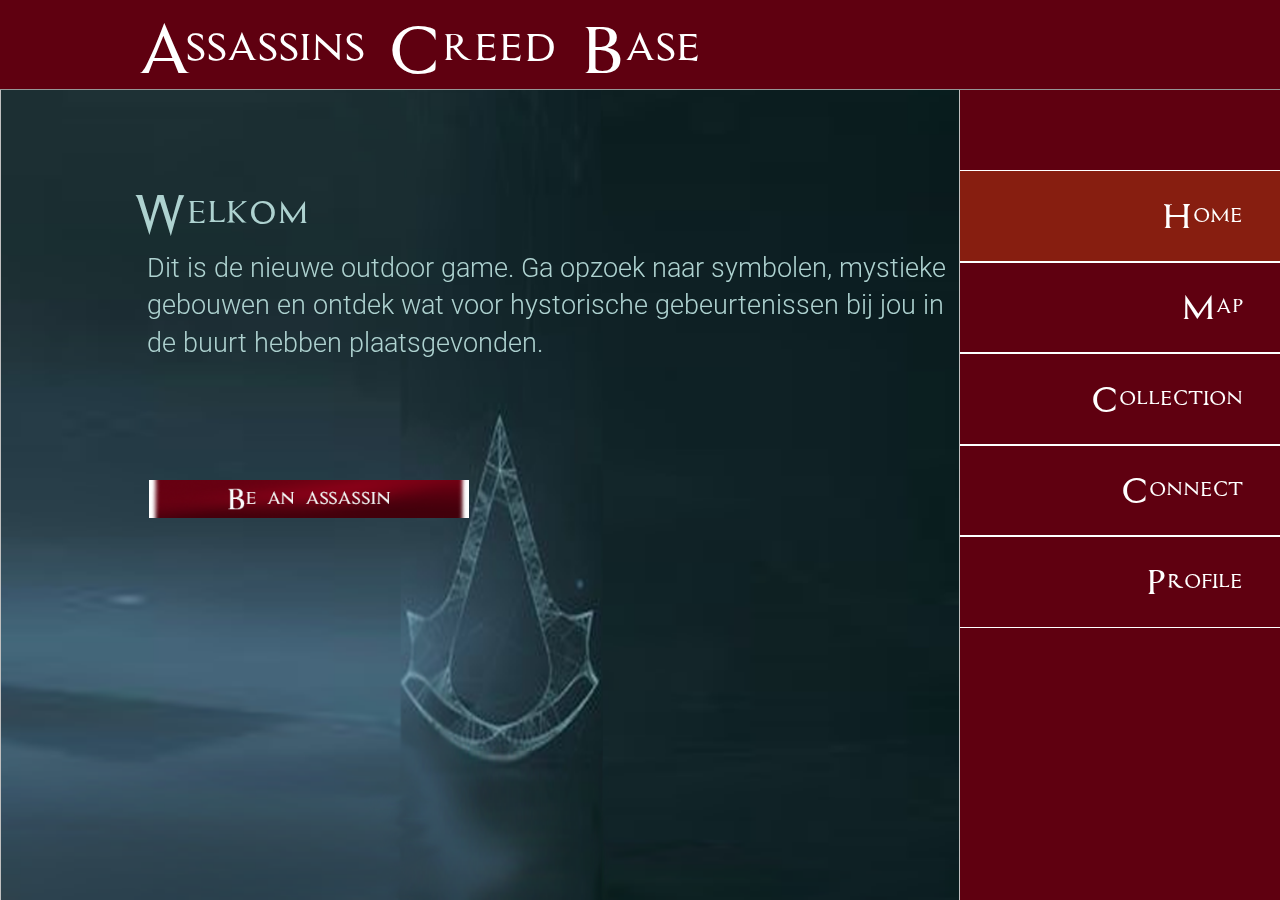
<file: index.html>
<!DOCTYPE html>
<html lang="nl">
<head>
    <meta charset="utf-8">
    <title>Home</title>
    <link href='https://fonts.googleapis.com/css?family=Signika:400,300' rel='stylesheet' type='text/css'>
    <link href='https://fonts.googleapis.com/css?family=Roboto:400,100italic,100,300,400italic,500italic,500,300italic,700,700italic,900,900italic' rel='stylesheet' type='text/css'>
    <meta name="viewport" content="width=device-width, initial-scale=1.0">
    <link type="text/css" rel="stylesheet" href="css/stylesheet.css"/>
    <script src="js/lib/underscore-min.js" type="text/javascript"></script>
    <script src="js/lib/geo-min.js" type="text/javascript"></script>
    <script src="js/src/cmdgeo-0.2.min.js" type="text/javascript"></script>
</head>
<body>
    <header>
       <h2> Assassins Creed Base</h2>
        <img src="img/menu.png"s id="menu">
        <nav class="hidden">
            <ul>
                <a class="lock" href="index.html"><li>Home</li></a>
                <a href="map.html"><li>Map</li></a>
                <a href="collection.html"><li>Collection</li></a>
                <a href="connect.html"><li>Connect</li></a>
                <a href="profile.html"><li>Profile</li></a>
            </ul>
        </nav>
    </header>

    <main>
        <p><span class="ASB">Welkom</span></p> 
        <p>Dit is de nieuwe outdoor game. Ga opzoek naar symbolen, mystieke gebouwen en ontdek wat voor hystorische gebeurtenissen bij jou in de buurt hebben plaatsgevonden.</p>
        <a class="button" href="map.html"><img src="img/index_button.png"></a>
    </main>

    <img class="background">

    <script type="text/javascript" src="js/script.js"></script>
</body>
</html>
</file>
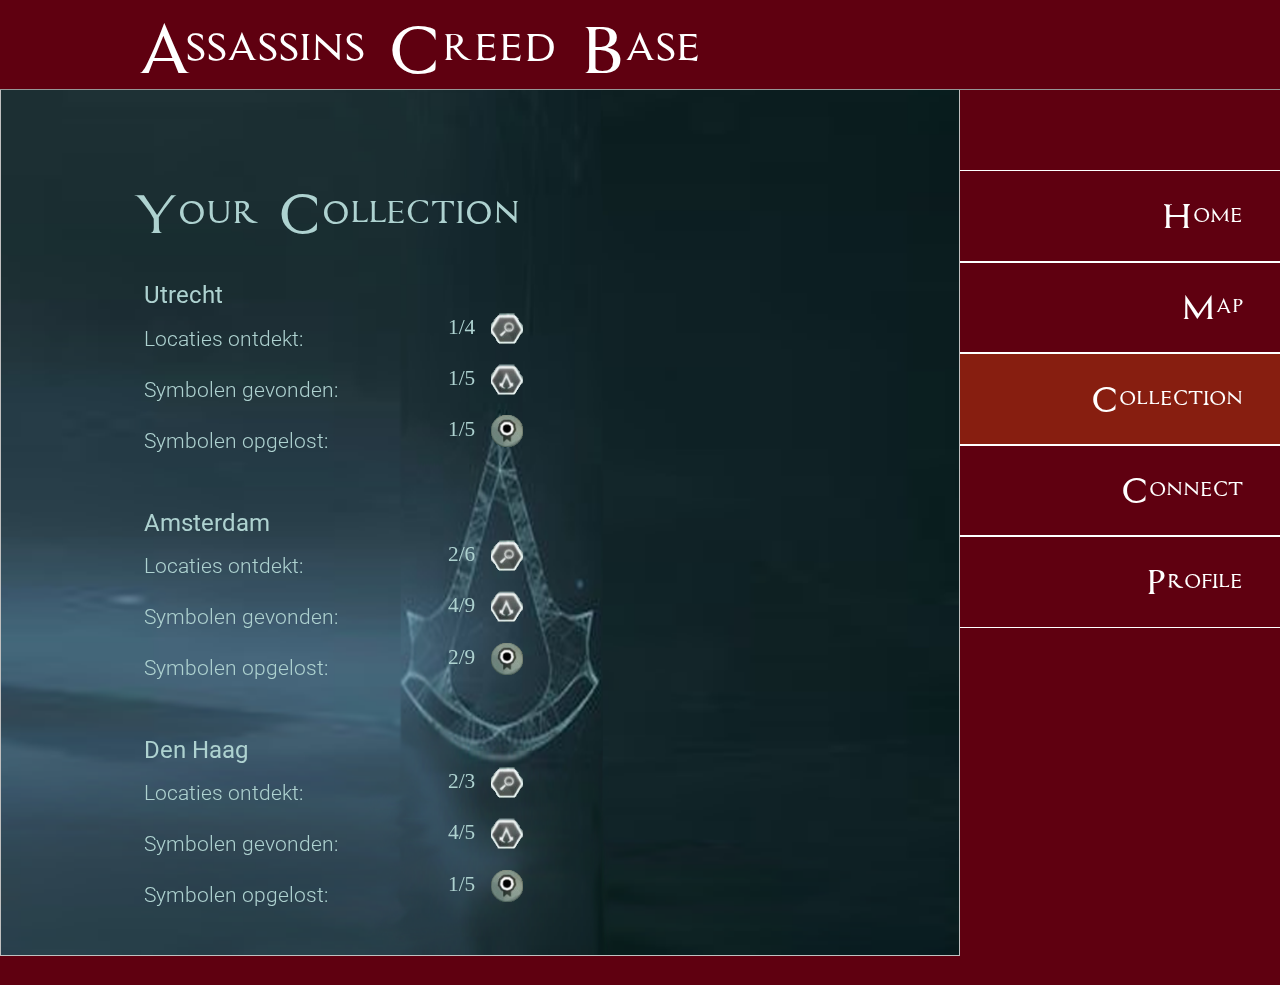
<file: collection.html>
<!DOCTYPE html>
<html lang="nl">
<head>
    <meta charset="utf-8">
    <title>Collection</title>
    <link href='https://fonts.googleapis.com/css?family=Signika:400,300' rel='stylesheet' type='text/css'>
    <link href='https://fonts.googleapis.com/css?family=Roboto:400,100italic,100,300,400italic,500italic,500,300italic,700,700italic,900,900italic' rel='stylesheet' type='text/css'>
    <meta name="viewport" content="width=device-width, initial-scale=1.0">
    <link type="text/css" rel="stylesheet" href="css/stylesheet.css"/>
    <script src="js/lib/underscore-min.js" type="text/javascript"></script>
    <script src="js/lib/geo-min.js" type="text/javascript"></script>
    <script src="js/src/cmdgeo-0.2.min.js" type="text/javascript"></script>
</head>
<body>
    <header>
       <h2>Assassins Creed Base</h2>
        <img src="img/menu.png"s id="menu">
        <nav class="hidden">
            <ul>
                <a href="index.html"><li>Home</li></a>
                <a href="map.html"><li>Map</li></a>
                <a class="lock" href="collection.html"><li>Collection</li></a>
                <a href="connect.html"><li>Connect</li></a>
                <a href="profile.html"><li>Profile</li></a>
            </ul>
        </nav>
    </header>

    <main>
        <p><span class="ASB">Your Collection</span></p>
        <article>
            <section>
                <h4>Utrecht</h4>
                <h5>Locaties ontdekt:</h5>
                <p><span class="ASBcollection">1/4</span></p>
                <img src="img/locatie_icon.png">
                <h5>Symbolen gevonden:</h5>
                <p><span class="ASBcollection">1/5</span></p>
                <img src="img/symbol_icon.png">
                <h5>Symbolen opgelost:</h5>
                <p><span class="ASBcollection">1/5</span></p>
                <img src="img/solve_icon.png">
            </section>
            <section>
                <h4>Amsterdam</h4>
                <h5>Locaties ontdekt:</h5>
                <p><span class="ASBcollection">2/6</span></p>
                <img src="img/locatie_icon.png">
                <h5>Symbolen gevonden:</h5>
                <p><span class="ASBcollection">4/9</span></p>
                <img src="img/symbol_icon.png">
                <h5>Symbolen opgelost:</h5>
                <p><span class="ASBcollection">2/9</span></p>
                <img src="img/solve_icon.png">
            </section>
            <section>
                <h4>Den Haag</h4>
                <h5>Locaties ontdekt:</h5>
                <p><span class="ASBcollection">2/3</span></p>
                <img src="img/locatie_icon.png">
                <h5>Symbolen gevonden:</h5>
                <p><span class="ASBcollection">4/5</span></p>
                <img src="img/symbol_icon.png">
                <h5>Symbolen opgelost:</h5>
                <p><span class="ASBcollection">1/5</span></p>
                <img src="img/solve_icon.png">
            </section>
        </article>
    </main>

    <img class="background">

    <script type="text/javascript" src="js/script.js"></script>
</body>
</html>
</file>
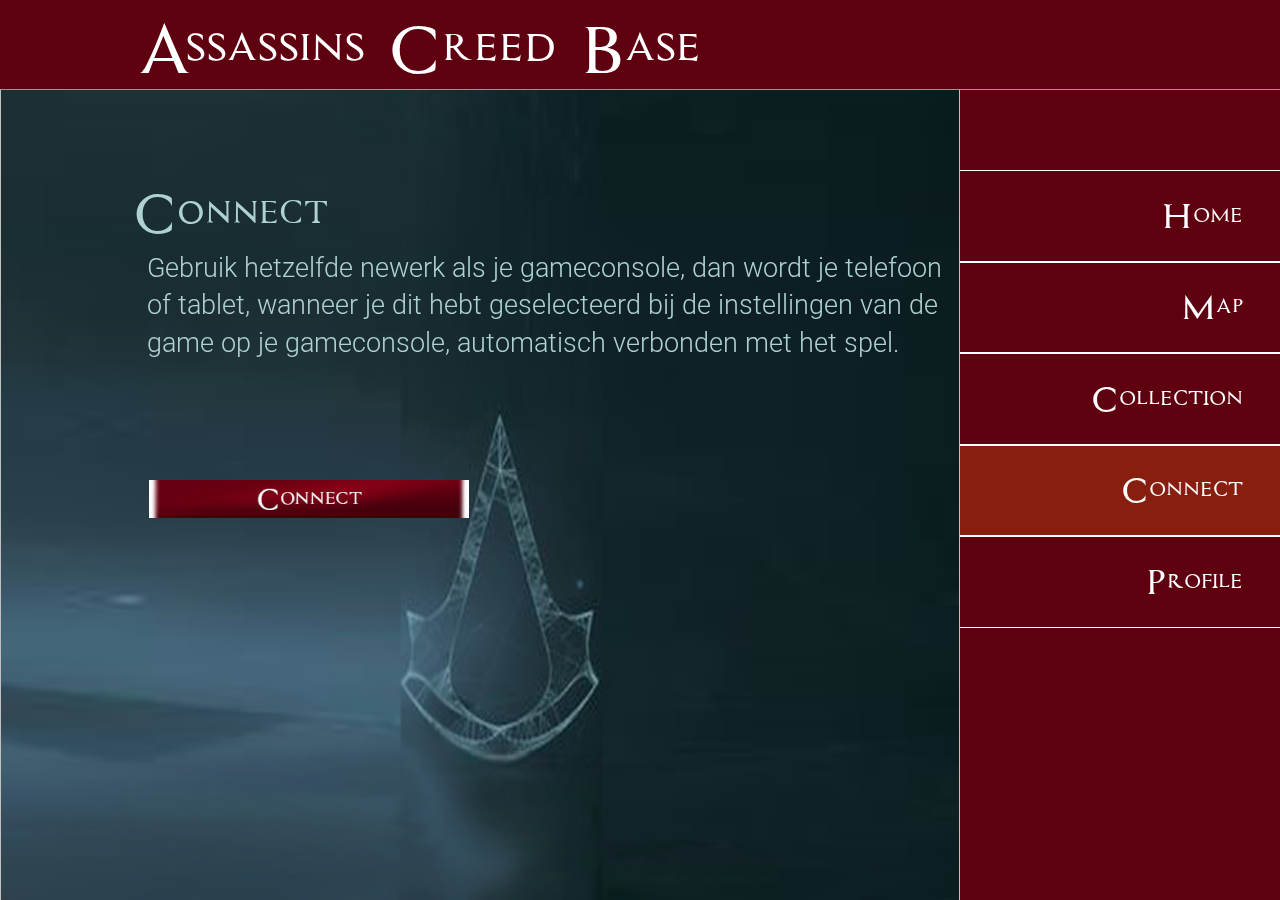
<file: connect.html>
<!DOCTYPE html>
<html lang="nl">
<head>
    <meta charset="utf-8">
    <title>Connect</title>
    <link href='https://fonts.googleapis.com/css?family=Signika:400,300' rel='stylesheet' type='text/css'>
    <link href='https://fonts.googleapis.com/css?family=Roboto:400,100italic,100,300,400italic,500italic,500,300italic,700,700italic,900,900italic' rel='stylesheet' type='text/css'>
    <meta name="viewport" content="width=device-width, initial-scale=1.0">
    <link type="text/css" rel="stylesheet" href="css/stylesheet.css"/>
    <script src="js/lib/underscore-min.js" type="text/javascript"></script>
    <script src="js/lib/geo-min.js" type="text/javascript"></script>
    <script src="js/src/cmdgeo-0.2.min.js" type="text/javascript"></script>
</head>
<body>
    <header>
       <h2>Assassins Creed Base</h2>
        <img src="img/menu.png"s id="menu">
        <nav class="hidden">
            <ul>
                <a href="index.html"><li>Home</li></a>
                <a href="map.html"><li>Map</li></a>
                <a href="collection.html"><li>Collection</li></a>
                <a class="lock" href="connect.html"><li>Connect</li></a>
                <a href="profile.html"><li>Profile</li></a>
            </ul>
        </nav>
    </header>

    <main>
        <p><span class="ASB">Connect</span></p>
        <p> Gebruik hetzelfde newerk als je gameconsole, dan wordt je telefoon of tablet, wanneer je dit hebt geselecteerd bij de instellingen van de game op je gameconsole, automatisch verbonden met het spel.</p>
        <a class="button" href="connect1.html"><img class="connect" src="img/connect_button.png"></a>
    </main>

    <img class="background">

    <script type="text/javascript" src="js/script.js"></script>
</body>
</html>
</file>
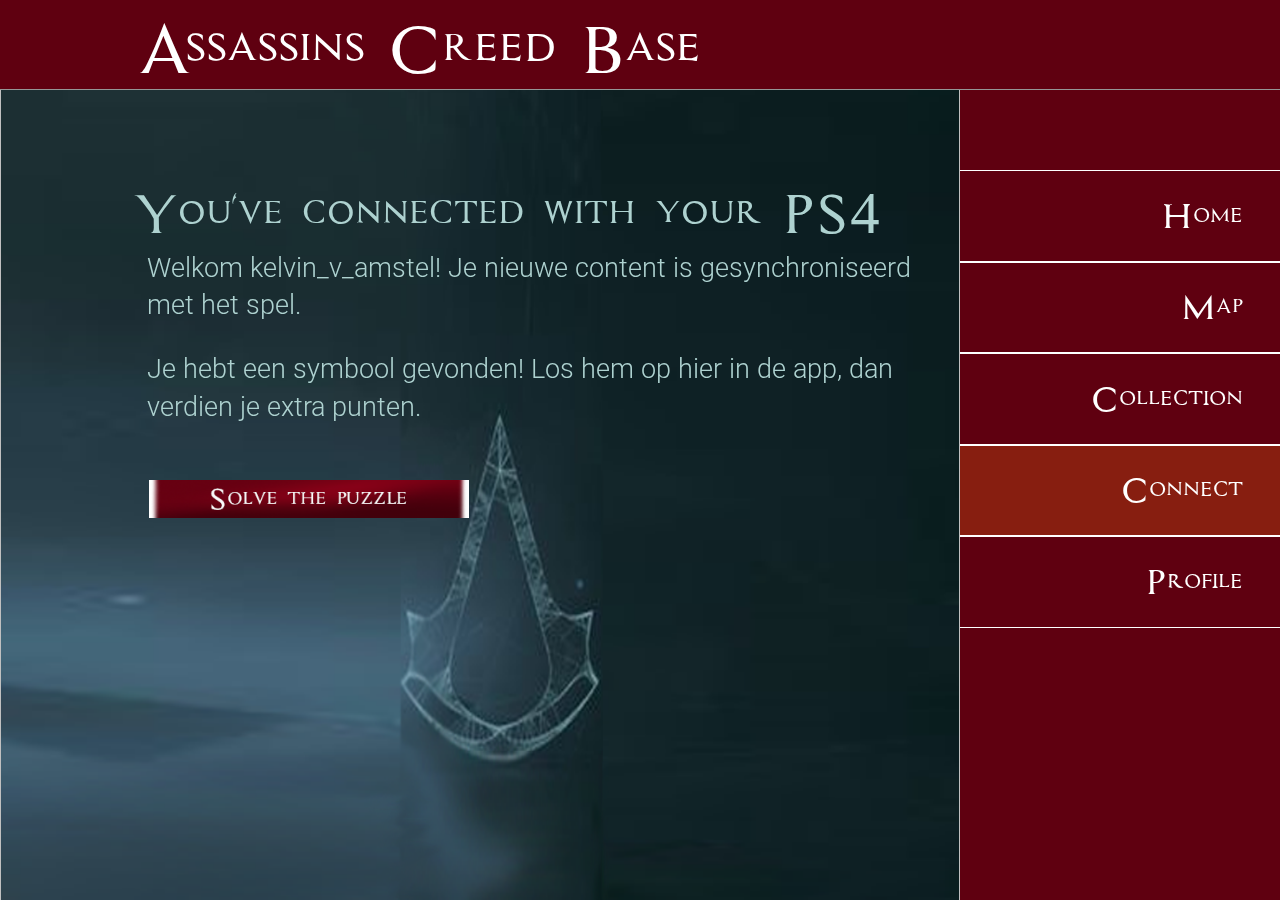
<file: connect1.html>
<!DOCTYPE html>
<html lang="nl">
<head>
    <meta charset="utf-8">
    <title>Connect_console</title>
    <link href='https://fonts.googleapis.com/css?family=Signika:400,300' rel='stylesheet' type='text/css'>
    <link href='https://fonts.googleapis.com/css?family=Roboto:400,100italic,100,300,400italic,500italic,500,300italic,700,700italic,900,900italic' rel='stylesheet' type='text/css'>
    <meta name="viewport" content="width=device-width, initial-scale=1.0">
    <link type="text/css" rel="stylesheet" href="css/stylesheet.css"/>
    <script src="js/lib/underscore-min.js" type="text/javascript"></script>
    <script src="js/lib/geo-min.js" type="text/javascript"></script>
    <script src="js/src/cmdgeo-0.2.min.js" type="text/javascript"></script>
</head>
<body>
    <header>
       <h2>Assassins Creed Base</h2>
        <img src="img/menu.png"s id="menu">
        <nav class="hidden">
            <ul>
                <a href="index.html"><li>Home</li></a>
                <a href="map.html"><li>Map</li></a>
                <a href="collection.html"><li>Collection</li></a>
                <a class="lock" href="connect.html"><li>Connect</li></a>
                <a href="profile.html"><li>Profile</li></a>
            </ul>
        </nav>
    </header>

    <main>
        <p><span class="ASB">You've connected with your PS4</span></p>
        <p>Welkom kelvin_v_amstel! Je nieuwe content is gesynchroniseerd met het spel.</p>
        <p>Je hebt een symbool gevonden! Los hem op hier in de app, dan verdien je extra punten.</p>
        <a class="button" href="connect2.html"><img class="connect" src="img/button_solve.png"></a>
    </main>

    <img class="background">

    <script type="text/javascript" src="js/script.js"></script>
</body>
</html>
</file>
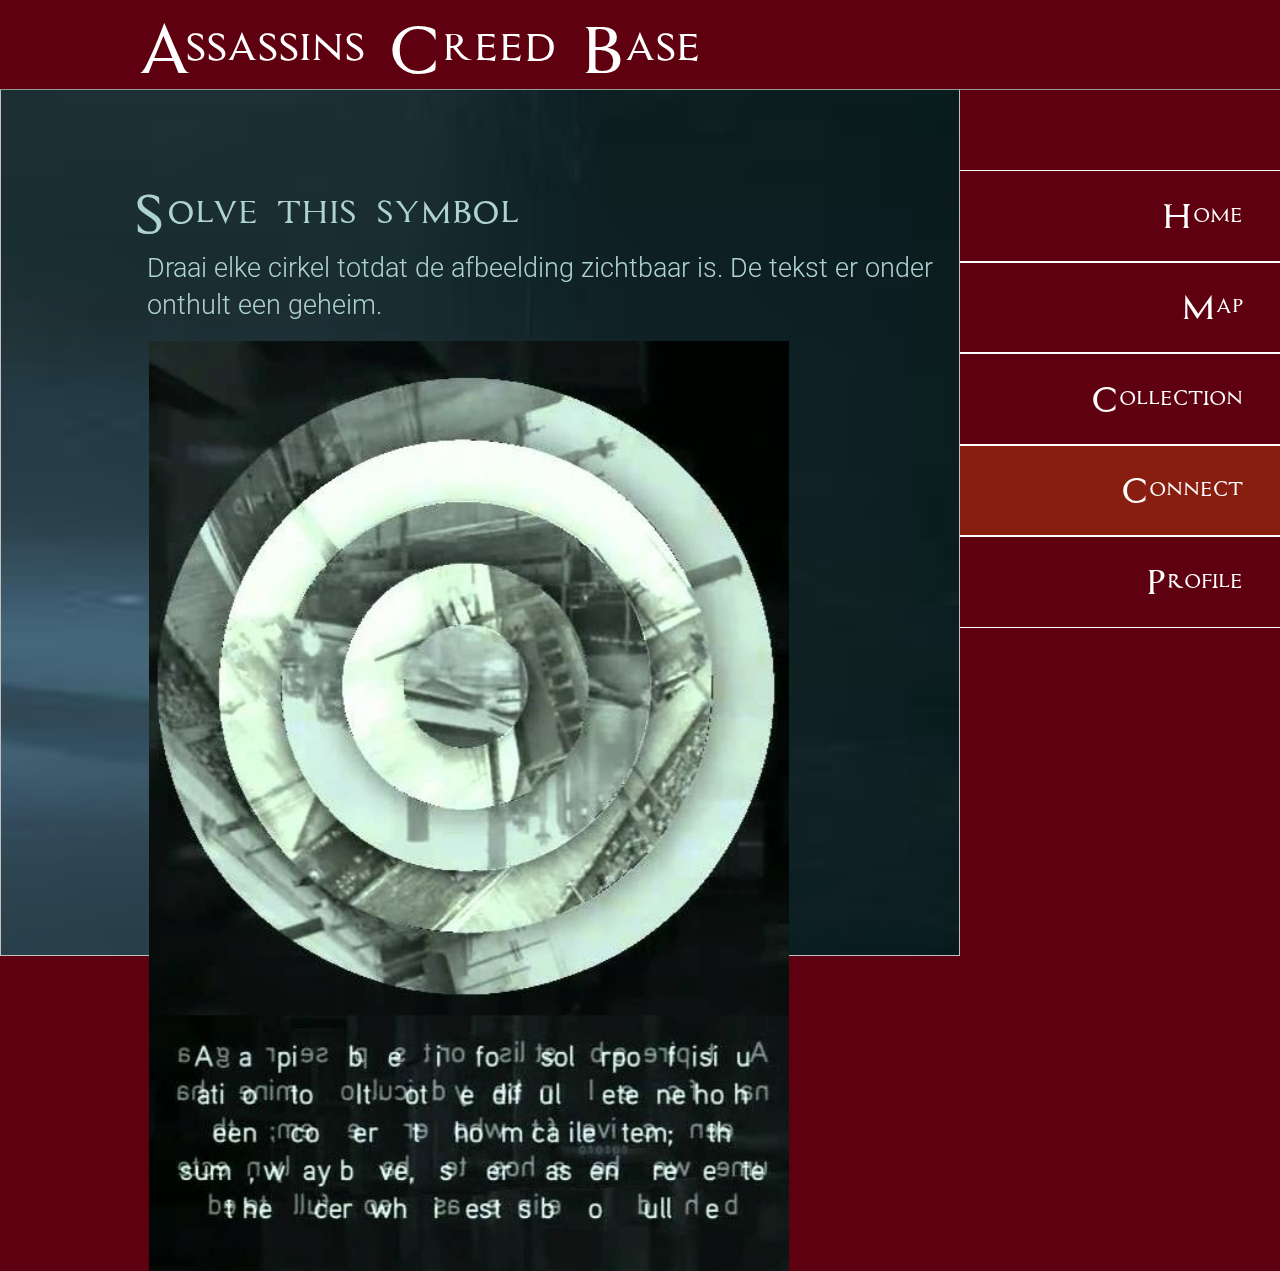
<file: connect2.html>
<!DOCTYPE html>
<html lang="nl">
<head>
    <meta charset="utf-8">
    <title>Conect_symbol</title>
    <link href='https://fonts.googleapis.com/css?family=Signika:400,300' rel='stylesheet' type='text/css'>
    <link href='https://fonts.googleapis.com/css?family=Roboto:400,100italic,100,300,400italic,500italic,500,300italic,700,700italic,900,900italic' rel='stylesheet' type='text/css'>
    <meta name="viewport" content="width=device-width, initial-scale=1.0">
    <link type="text/css" rel="stylesheet" href="css/stylesheet.css"/>
    <script src="js/lib/underscore-min.js" type="text/javascript"></script>
    <script src="js/lib/geo-min.js" type="text/javascript"></script>
    <script src="js/src/cmdgeo-0.2.min.js" type="text/javascript"></script>
</head>
<body>
    <header>
       <h2>Assassins Creed Base</h2>
        <img src="img/menu.png"s id="menu">
        <nav class="hidden">
            <ul>
                <a href="index.html"><li>Home</li></a>
                <a href="map.html"><li>Map</li></a>
                <a href="collection.html"><li>Collection</li></a>
                <a class="lock" href="connect.html"><li>Connect</li></a>
                <a href="profile.html"><li>Profile</li></a>
            </ul>
        </nav>
    </header>

    <main>
        <p><span class="ASB">Solve this symbol</span></p>
        <p>Draai elke cirkel totdat de afbeelding zichtbaar is. De tekst er onder onthult een geheim.</p>
<!--        <p>Goed gedaan!</p><p>Een nieuw deel van de kaart op je PS4 is ontgrendeld.</p>-->
        <img class="puzzle" src="img/ingame_puzzel.png">
<!--        <img class="puzzle" src="img/ingame_puzzel_solution.png">-->
    </main>

    <img class="background" > 

    <script type="text/javascript" src="js/script.js"></script>
</body>
</html>
</file>
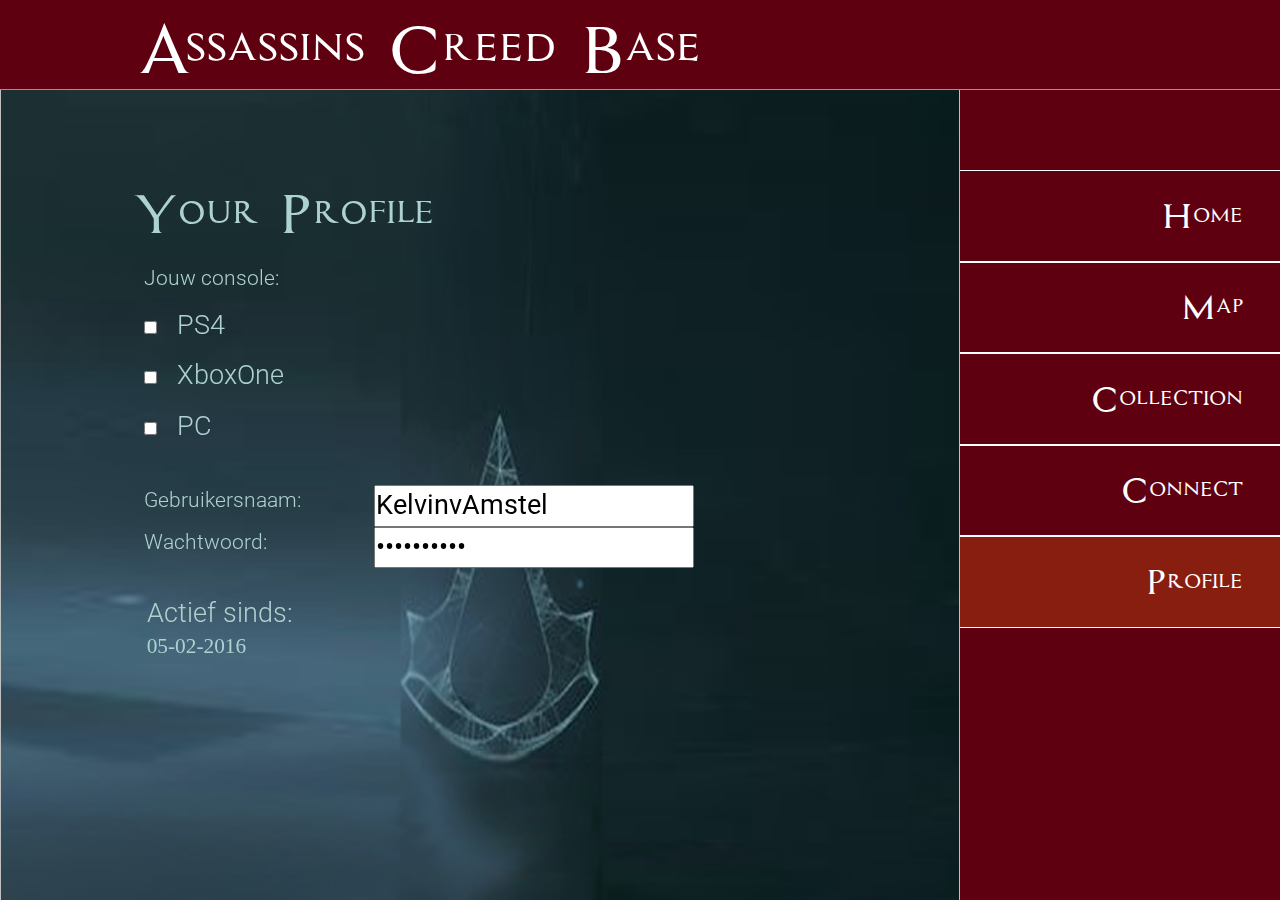
<file: profile.html>
<!DOCTYPE html>
<html lang="nl">
<head>
    <meta charset="utf-8">
    <title>Profile</title>
    <link href='https://fonts.googleapis.com/css?family=Signika:400,300' rel='stylesheet' type='text/css'>
    <link href='https://fonts.googleapis.com/css?family=Roboto:400,100italic,100,300,400italic,500italic,500,300italic,700,700italic,900,900italic' rel='stylesheet' type='text/css'>
    <meta name="viewport" content="width=device-width, initial-scale=1.0">
    <link type="text/css" rel="stylesheet" href="css/stylesheet.css"/>
    <script src="js/lib/underscore-min.js" type="text/javascript"></script>
    <script src="js/lib/geo-min.js" type="text/javascript"></script>
    <script src="js/src/cmdgeo-0.2.min.js" type="text/javascript"></script>
</head>
<body>
    <header>
       <h2>Assassins Creed Base</h2>
        <img src="img/menu.png"s id="menu">
        <nav class="hidden">
            <ul>
                <a href="index.html"><li>Home</li></a>
                <a href="map.html"><li>Map</li></a>
                <a href="collection.html"><li>Collection</li></a>
                <a href="connect.html"><li>Connect</li></a>
                <a class="lock" href="profile.html"><li>Profile</li></a>
            </ul>
        </nav>
    </header>

    <main>
        <p><span class="ASB">Your Profile</span></p>
        <form>
            <h5>Jouw console:</h5>
            <p><input type="checkbox" >PS4</p>
            <p><input type="checkbox">XboxOne</p>
            <p><input type="checkbox">PC</p>
        </form>    
        <form>
            <h5>Gebruikersnaam:</h5>
            <input type="text" value="KelvinvAmstel">
            <h5>Wachtwoord:</h5>
            <input type="password" value="Wachtwoord">
        </form>
        <p>Actief sinds: <span class="ASBcollection">05-02-2016</span></p>
        <form>
        </form>
    </main>

    <img class="background">

    <script type="text/javascript" src="js/script.js"></script>
</body>
</html>
</file>
<file: css/stylesheet.css>
@font-face {
    font-family: 'Assassin$';
    src: url(Assassin$.ttf);
}

* {
    box-sizing: border-box;
    color: #aed2d0;
    font-family: 'Roboto';
    font-weight: 400;
    line-height: 140%;
    list-style-type: none;
    margin: 0;
    padding: 0;
    text-decoration: none;
}

/* Text markup; size/wieght*/
p{
    font-size: 16pt;
    font-weight: 300;
}

h1{
    font-size: 1.75em;
}

h2{
    color: white;
    font-family: 'Assassin$';
    font-size: 2em;
}

h3{
    font-size: 1.5em;
    font-weight: 500;
}

h4{
    font-size: 18pt;
}

h5{
    font-size: 16pt;
    font-weight: 300;
}

h6{
    font-size: 0.75em;
}

span {
    font-family: 'Assassin$';
    font-size: 3em;
}

span.ASB {
    display: block;
    font-family: 'Assassin$';
    font-size: 24pt;
    margin-bottom: -1em;
}

span.ASBcollection {
    display: block;
    font-family: 'Assassin$';
    font-size: 16pt;   
    margin-bottom: .5em;
}

a > li{
    color: #FFF;
}

body {
    background-color: rgba(95, 0, 16, 1);
}

/*Header markup*/
header {
    background-color: #5f0010;
    border-bottom: .1em solid #969696;
    display: -webkit-box;
    display: -webkit-flex;
    display: -ms-flexbox;
    display: flex;
    -webkit-flex-direction: row;
    -moz-flex-direction: row;
    -ms-flex-direction: row;
    flex-direction: row;
    -webkit-flex-wrap: wrap;
    -moz-flex-wrap: wrap;
    -ms-flex-wrap: wrap;
    flex-wrap: wrap;
    -webkit-justify-content: space-between;
    -moz-justify-content: space-between;
    -ms-justify-content: space-between;
    justify-content: space-between;
    height: 8vh;
    padding-left: 1em;
    position: absolute;
    width: 100vw;
}

header.mapMenu {
    margin-top: -100vh;
}

header > img {
    float: right;
    height: 4vh;
    margin: 2vh .75em 2vh 0;
    width: 1.5em;
}

header > nav {
    background-color: rgba(95, 0, 16, 0.8);
    border-left: .1px solid #FFF;
    display: -webkit-box;
    display: -webkit-flex;
    display: -ms-flexbox;
    display: flex;
    height: 92vh;
    margin-left: 100vw;
    min-width: 8em;
    top: 0;
    width: 40vw;
}

header > nav > ul {
    display: -webkit-box;
    display: -webkit-flex;
    display: -ms-flexbox;
    display: flex;
    -webkit-flex-direction: column;
    -moz-flex-direction: column;
    -ms-flex-direction: column;
    flex-direction: column;
    text-align: right;
    width: 100%;
}

header > nav > ul > a > li {
    border-bottom: .1px solid #FFF;
    padding: .5em 1em .5em 0;
}

header > nav > ul > a > li {
    font-family: 'Assassin$';
    font-size: 1.5em;
}

header > nav > ul > a:active,
header > nav > ul > a:active > li{
    background-color: darkred;
    color: #FFFFFF;
}

/*Add and remove class for responsive menu*/
.hidden {
    display: none;
}

.active {
    display: inline-block;
    margin-left: auto;
    transition: all 2s;
}

.lock {
        background-color: rgba(135, 30, 16, 1);
}

/*Markup of the Google Maps API*/
#map_canvas {
    height: 92vh;
    margin-top: 8vh;
    width: 100vw;
    z-index: -2;
}

/*Main markup*/
main {
    display: -webkit-box;
    display: -webkit-flex;
    display: -ms-flexbox;
    display: flex;
    -webkit-flex-direction: column;
    -moz-flex-direction: column;
    -ms-flex-direction: column;
    flex-direction: column;
}

main > p {
    margin: 1em .5em 0 .5em;
}

main > p:first-of-type {
    margin: 2.5em .5em 1em .5em;
}

/*Button markup*/
main > a.button > img{
    height: auto;
    margin: 29em 4vw 1em 4vw;
    position: fixed;
    top:0;
    width: 92vw;
    z-index: -1;
}

/*Background image*/
img.background {
    background-image: url(../img/background_popup.png);
    background-size: 100%;
    height: 123vh;
    margin-top: -23vh;
    position: fixed;
    top: 8em;
    width: 100vw;
    z-index: -2;
}

/*Markup connect page, button*/
img.connect {
    height: 3em;
    margin: -.2em 0 -.6em 0;
    width: 3em;
}

img.map {
    height: 4em;
    margin: 65vh 0 0 0;
    opacity: 0.7;
    width: 18em;
}

a.map2 {
    margin-top: -85vh;
    margin-left: 5vw;
    opacity: 0.7;
    width: 8em;
}

a.map2 > img {
    height: 2.2em;
    width: 8em;
    width: 8em;
}

header.popup {
    margin-top:-100vh;
}

main.popup {
    background-image: url(../img/background_popup.png);
    background-size: 100% 100%;
    -webkit-box-shadow: 0px 0px 5px 8px rgba(0, 0, 0, 0.75);
    -moz-box-shadow: 0px 0px 5px 8px rgba(0, 0, 0, 0.75);
    box-shadow: 0px 0px 5px 8px rgba(0, 0, 0, 0.75);
    height: auto;
    margin: -87vh 7.5vw 6vh 7.5vw;
    width: 85vw;
}

main.popup > p {
    margin: 0.8em;
}

main.popup > p > a > img {
    width: 75vw;
}

img.small {
    height: 40vh;
    margin-left: 5vw;
    width: 60vw;
}

img.puzzle {
    height: auto;
    width: 100vw;
}

main > article {
    margin: 1.5em 1em 1.5em 1em;
}

main > article > section {
    display: -webkit-box;
    display: -webkit-flex;
    display: -ms-flexbox;
    display: flex;
    -webkit-flex-direction: row;
    -moz-flex-direction: row;
    -ms-flex-direction: row;
    flex-direction: row;
    -webkit-flex-wrap: wrap;
    -moz-flex-wrap: wrap;
    -ms-flex-wrap: wrap;
    flex-wrap: wrap;
    margin: .5em 0 2.5em 0;
}

main > article > section > h4{
    width: 100vw;
}

main > article > section > h5 {
    margin: 0.5em 0 .5em 0;
    width: 70%;
}

main > article > section > img {
    -webkit-align-content: flex-end;
    -moz-align-content: flex-end;
    -ms-align-content: flex-end;
    align-content: flex-end;
    height: 2em;
    margin-left: 1em;
    width: 2em;
}

main > form {
    display: -webkit-box;
    display: -webkit-flex;
    display: -ms-flexbox;
    display: flex;
    -webkit-flex-direction: row;
    -moz-flex-direction: row;
    -ms-flex-direction: row;
    flex-direction: row;
    -webkit-flex-wrap: wrap;
    -moz-flex-wrap: wrap;
    -ms-flex-wrap: wrap;
    flex-wrap: wrap;
    margin: 1em 1em 0 1em;
    width: 100vw;
}

main > form > p {
    margin-top: .5em;
    width: 100vw;
}

main > form > p > input {
    margin-right: 1.5em;
}

main > form > input {
    -webkit-align-content: flex-end;
    -moz-align-content: flex-end;
    -ms-align-content: flex-end;
    align-content: flex-end;
    color: black;   
    width: 40vw;
}

main > form:nth-of-type(2) > h5{
    width: 50vw;
}

main > form:nth-of-type(2) > p {
    -webkit-align-content: flex-end;
    -moz-align-content: flex-end;
    -ms-align-content: flex-end;
    align-content: flex-end;
    margin-top: 1.5em;
    width: 40vw;
}

main > form > button {
    color: black;
}

@media screen and (min-width: 760px) {

    span.ASB{
        font-size: 32pt;
    }

    /*Header markup*/
    header {
        border-bottom: none;
        height: 6vh;
        padding-top: .5em;
    }
    
    header > img#menu {
        height: 2em;
        margin-top: .5em;
        margin-right: 4vw;
        margin-left: 50vw;
        padding-top: -.5em;
        width: 4.5vw;
    }

    /*Markup of the Google Maps API*/
    #map_canvas {
        height: 94vh;
        margin-top: 6vh;
    }

    header > nav {
        background-color: rgba(95, 0, 16, 0.8);
        border-left: .1px solid #FFF;
        display: -webkit-box;
        display: -webkit-flex;
        display: -ms-flexbox;
        display: flex;
        height: 93vh;
        margin-left: 100vw;
        min-width: 8em;
        top: 0;
        width: 40vw;

    }

    main > p {
        margin: 1.5em 2.5em 0 2.5em;
    }

    main > p:first-of-type {
        margin: 4.5em 2.5em 1em 2.5em;
    }

    main > article {
        margin: 2.5em 2.5em 2.5em 1.5em;
    }

    main > article > section {
        display: -webkit-box;
        display: -webkit-flex;
        display: -ms-flexbox;
        display: flex;
        -webkit-flex-direction: row;
        -moz-flex-direction: row;
        -ms-flex-direction: row;
        flex-direction: row;
        -webkit-flex-wrap: wrap;
        -moz-flex-wrap: wrap;
        -ms-flex-wrap: wrap;
        flex-wrap: wrap;
        margin: 1em 2.5em 2.5em 2em;
    }

    main > article > section > h4{
        width: 100vw;
    }

    main > article > section > h5 {
        margin: 0.5em 0 .5em 0;
        width: 60vw;
    }

    main > article > section > img {
        -webkit-align-content: flex-end;
        -moz-align-content: flex-end;
        -ms-align-content: flex-end;
        align-content: flex-end;
        height: 2em;
        margin-left: 1em;
        width: 2em;
    }

    /*Button markup*/
    main > a.button > img{
        margin: 80vh 15vw 4em 15vw;
        width: 70vw;
    }

    /*Background image*/
    img.background {
        background-image: url(../img/background_tablet.png);
        margin-top: -8vh;
    }

    main > form {
        margin: 1em 0 0 3em;
        width: 90vw;
    }
}

@media screen and (min-width: 1030px) {
    /* Text markup; size/wieght*/
    p{
        font-size: 20pt;
    }

    span.ASB {
        font-size: 44pt;
    }

    a > li{
        font-size: 24pt;
    }

    h2 {
        font-size: 54pt;
        margin-left: 2em;
    }
    
    /*Header markup*/
    header {
        border-bottom: .1em solid #969696;
        height: 10vh;
        padding: 0;
        width: 100vw;
    }

    header > img {
        display: none;
    }

    header > nav {
        background-color: rgba(95, 0, 16, 1);
        border: none;
        height: auto;
        margin-top: 10vh;
        min-width: 16em;
        width: 25vw;
    }
    
    header > nav > ul {
        margin-top: 5em;
    }

    header > nav > ul > a > li:first-of-type {
        border-top: .1px solid #FFF;
    }

    header > nav > ul > a > li {
        font-size: 28pt;
    }

    /*Markup of the Google Maps API*/
    #map_canvas {
        height: 100vh;
        margin-top:0;
        width: 75vw;
        z-index: -2;
    }

    /*Main markup*/
    main {
        width: 75vw;
    }

   main > p {
        margin: 1em .5em 0 5.5em;
    }

    main > p:first-of-type {
        margin: 6.5em .5em 1em 5em;
    }

    /*Button markup*/
    main > a.button > img{
        margin: 30em 0 0 9.3em;
        width: 25vw;
    }

    /*Background image*/
    img.background {
        background-image: url(../img/background_desktop.png);
        background-size: 100% 110%;
        height: 100vh;
        margin-left:0;
        width: 75vw;
    }

    img.map {
        height: 6em;
        margin: 55vh 0 0 0;
        width: 25em;
    }

    a.map2 {
        margin-top: -85vh;
        margin-left: 5vw;
        opacity: 0.7;
        width: 12em;
    }

    a.map2 > img {
        height: 3.5em;
        width: 12em;
    }

    img.puzzle {
        height: auto;
        margin: 1em 0 0 9.3em;
        width: 35vw;
    }

    main.popup {
        height: auto;
        margin: -87vh 12.5vw 6vh 12.5vw;
        width: 50vw;
    }

    main.popup > p {
        margin: 1em;
    }

    main.popup > p > a > img {
        margin: 0 auto;
        width: 25vw;
    }

    img.small {
        height: 40vh;
        margin-left: 5vw;
        width: 40vw;
    }

    img.puzzle {
        height: auto;
        width: 50vw;
    }

    main > article {
        margin: 2.5em 1em 1.5em 7em;
    }

    main > article > section > h5 {
        margin: 0.5em 0 .5em 0;
        width: 40%;
    }

    main > article > section > img {
        -webkit-align-content: flex-end;
        -moz-align-content: flex-end;
        -ms-align-content: flex-end;
        align-content: flex-end;
        height: 2em;
        margin-left: 1em;
        margin-right: 20vw;
        width: 2em;
    }

    main > form {
        margin: 2.5em 1em 0 9em;
        width: 50vw;
    }

    main > form > p {
        margin-top: .5em;
        width: 50vw;
    }

    main > form > input {
        font-size: 20pt;
        width: 25vw;
    }

    main > form:nth-of-type(2) > h5{
        width: 18vw;
    }

    main > form:nth-of-type(2) > p {
        -webkit-align-content: flex-end;
        -moz-align-content: flex-end;
        -ms-align-content: flex-end;
        align-content: flex-end;
        margin-top: 1.5em;
        width: 40vw;
    }

    main > form > button {
        color: black;
    }
}
</file>
